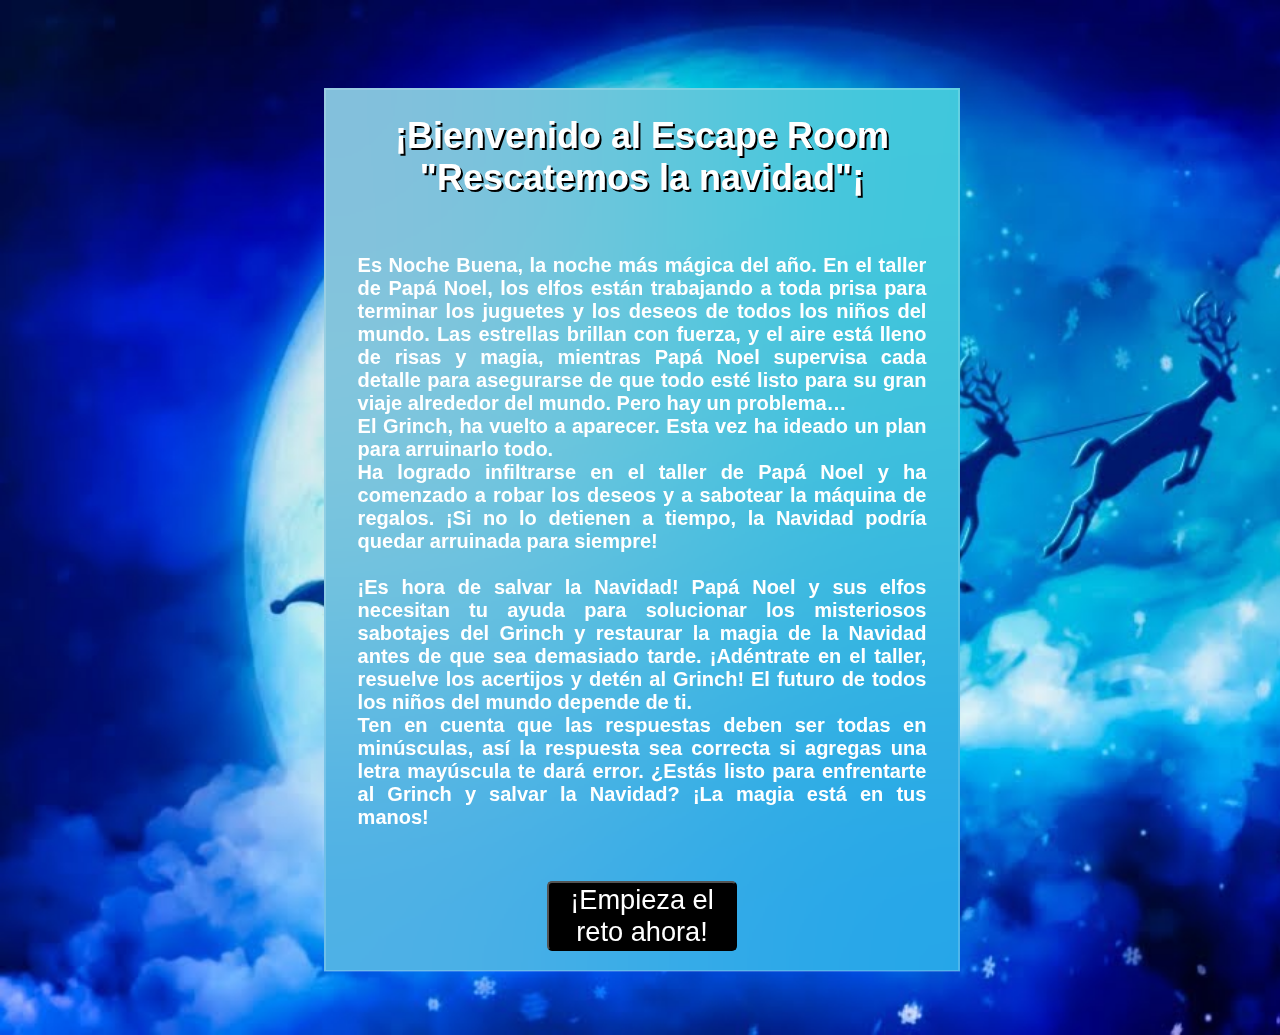
<file: index.html>
<!DOCTYPE html>
<html lang="en">
<head>
    <meta charset="UTF-8">
    <meta name="viewport" content="width=device-width, initial-scale=1.0">
    <script defer src="./JS/index.js"></script>
    <link href="https://fonts.cdnfonts.com/css/christmas-classica" rel="stylesheet">
    <link rel="stylesheet" href="./CSS/index.css">
    <link rel="icon" type="image/x-icon" href="./imgs/sombrero.png">
    <title>Salvemos la navidad</title>
</head>
<body>
    
</body>
</html>
</file>
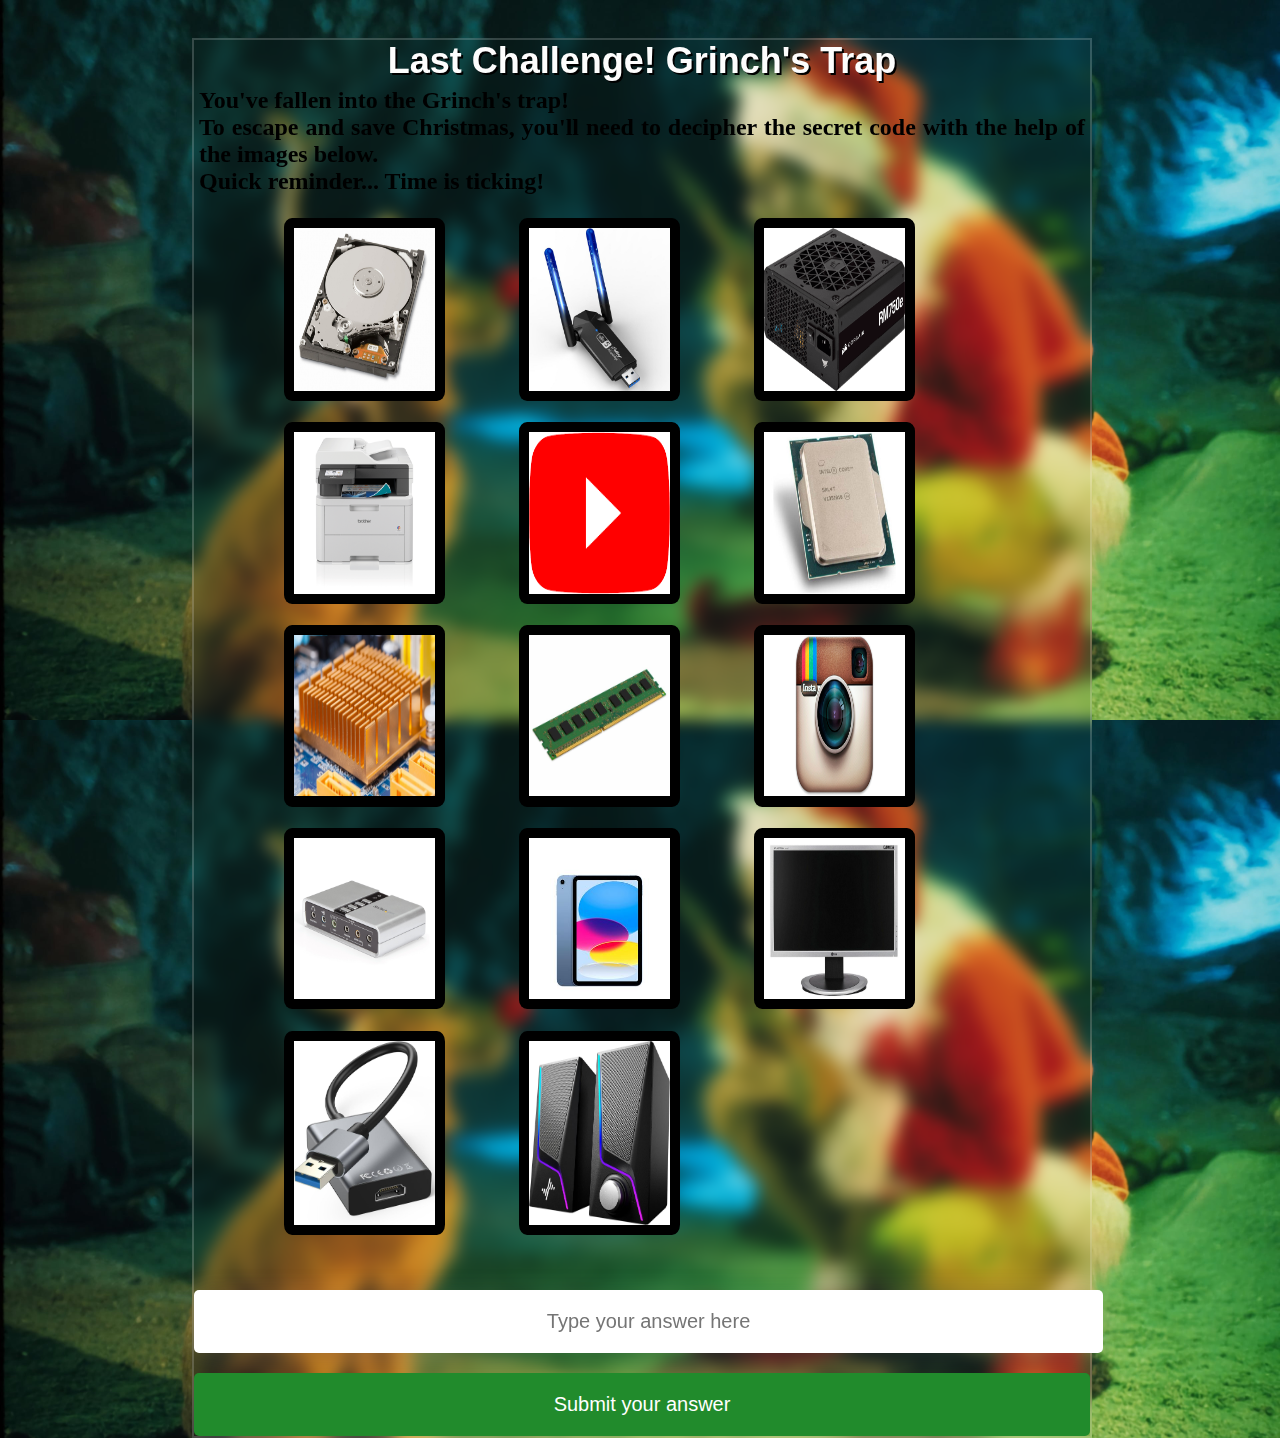
<file: pages/decimoDesafio.html>
<!DOCTYPE html>
<html lang="en">
<head>
    <meta charset="UTF-8">
    <meta name="viewport" content="width=device-width, initial-scale=1.0">
    <link rel="stylesheet" href="../CSS/style.css">
    <link href="https://fonts.cdnfonts.com/css/christmas-classica" rel="stylesheet">
    <link rel="icon" type="image/x-icon" href="../imgs/sombrero.png">
    <script defer src="../JS/desafios.js"></script>
    <title>You are trapped</title>
</head>
<body id="body10">
    <div class="contenedor">
        <h1>Last Challenge! Grinch's Trap</h1>
        <p>You've fallen into the Grinch's trap! <br>To escape and save Christmas,
            you'll need to decipher the secret code with the help of the images below.<br> 
            Quick reminder... Time is ticking!
        </p>
        <br>
        <div class="fotos">
            <img class="fotosDecimo" src="../imgsReto10/1.jpg" alt="Image 1">
            <img class="fotosDecimo" src="../imgsReto10/2.jpg" alt="Image 2">
            <img class="fotosDecimo" src="../imgsReto10/3.png" alt="Image 3">
            <img class="fotosDecimo" src="../imgsReto10/4.png" alt="Image 4">
            <img class="fotosDecimo" src="../imgsReto10/5.png" alt="Image 5">
            <img class="fotosDecimo" src="../imgsReto10/6.jpg" alt="Image 6">
            <img class="fotosDecimo" src="../imgsReto10/7.jpeg" alt="Image 7">
            <img class="fotosDecimo" src="../imgsReto10/8.jpg" alt="Image 8">
            <img class="fotosDecimo" src="../imgsReto10/9.png" alt="Image 9" >
            <img class="fotosDecimo" src="../imgsReto10/10.png" alt="Image 10">
            <img class="fotosDecimo" src="../imgsReto10/11.jpg" alt="Image 11">
            <img class="fotosDecimo" src="../imgsReto10/12.jpg" alt="Image 12">
            <img class="fotosDecimo" src="../imgsReto10/13.jpg" alt="Image 13">
            <img class="fotosDecimo" src="../imgsReto10/14.jpg" alt="Image 14">
    </div>
        <br>
        <form action="" class="formularioDesafio">
            <input type="text" id="decimoLink" name="respuesta" required placeholder="Type your answer here" />
            <button class="btn">Submit your answer</button>
        </form>
    </div>
    <script>
        document.querySelector('.formularioDesafio').addEventListener('submit', function(e) {
            e.preventDefault(); 

            inicializarDesafio(
                'formularioDesafio',        
                'happy christmas',                  
                '¡Reto 10 completado! Felicidades haz salvado la Navidad!.' 
            );
        });
    </script>
</body>
</html>
</file>
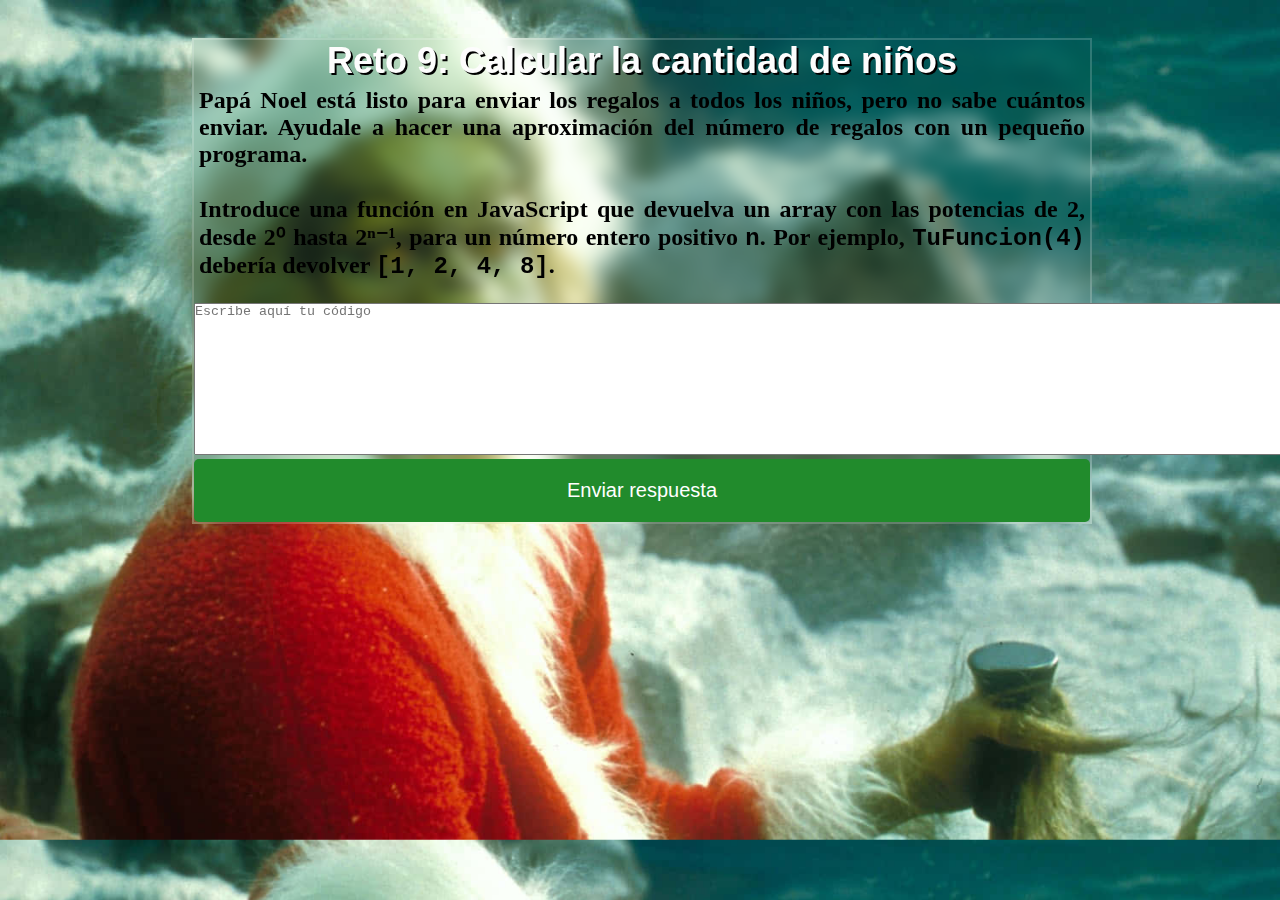
<file: pages/novenoDesafio.html>
<!DOCTYPE html>
<html lang="en">
<head>
    <meta charset="UTF-8">
    <meta name="viewport" content="width=device-width, initial-scale=1.0">
    <link rel="stylesheet" href="../CSS/style.css">
    <link href="https://fonts.cdnfonts.com/css/christmas-classica" rel="stylesheet">
    <link rel="icon" type="image/x-icon" href="../imgs/sombrero.png">
    <title>Escribe una función</title>
</head>
<body id="body9">
    <div class="contenedor">
        <h1>Reto 9: Calcular la cantidad de niños</h1>
        <p>Papá Noel está listo para enviar los regalos a todos los niños, pero no sabe cuántos enviar. 
            Ayudale a hacer una aproximación del número de regalos con un pequeño programa.
        </p>    
        <br>
        <p>Introduce una función en JavaScript que devuelva un array con las potencias de 2, desde 2⁰ hasta 2ⁿ⁻¹, para un número entero positivo <code>n</code>. Por ejemplo, <code>TuFuncion(4)</code> debería devolver <code>[1, 2, 4, 8]</code>.</p>
        <form action="" class="formularioDesafio"><br>
        <textarea rows="10" cols="143" class="textarea_noveno" id="functionInput" placeholder="Escribe aquí tu código"></textarea>
        <button class="btn" type="button" onclick="validateFunction()">Enviar respuesta</button>
        </form>
        <div id="result" class="result"></div>
    </div>

    <script>
        function mensaje_error(){
            // Mostrar error personalizado
            let errorContainer = document.createElement('div');
                errorContainer.style.position = 'fixed';
                errorContainer.style.top = '40%';
                errorContainer.style.width = '100%';
                errorContainer.style.textAlign = 'center';
                errorContainer.style.backgroundColor = 'rgba(255, 0, 0, 0.8)';
                errorContainer.style.color = 'white';
                errorContainer.style.padding = '20px';
                errorContainer.style.zIndex = '1000';

                let errorImage = document.createElement('img');
                errorImage.src = '../imgs/error.jpg';
                errorImage.alt = 'Te has equivocado';
                errorImage.style.width = '300px';
                errorImage.style.marginBottom = '10px';

                let errorMessage = document.createElement('p');
                errorMessage.textContent = 'Te has equivocado, intenta de nuevo';
                errorMessage.style.fontSize = '20px';

                errorContainer.appendChild(errorImage);
                errorContainer.appendChild(errorMessage);
                document.body.appendChild(errorContainer);

                // Eliminar el contenedor después de 5 segundos
                setTimeout(() => {
                    document.body.removeChild(errorContainer);
                }, 2000);
        }
        function mensaje_felicidades() {
    let felicidadesContainer = document.createElement('div');
    felicidadesContainer.style.position = 'fixed';
    felicidadesContainer.style.top = '40%';
    felicidadesContainer.style.width = '100%';
    felicidadesContainer.style.textAlign = 'center';
    felicidadesContainer.style.backgroundColor = 'rgba(102, 210, 102, 1)';
    felicidadesContainer.style.color = 'white';
    felicidadesContainer.style.padding = '20px';
    felicidadesContainer.style.zIndex = '1000';

    let felicidadesImage = document.createElement('img');
    felicidadesImage.src = '../imgs/acierto.jpg';
    felicidadesImage.alt = '¡Felicidades!';
    felicidadesImage.style.width = '300px';
    felicidadesImage.style.marginBottom = '10px';

    let felicidadesMessage = document.createElement('p');
    felicidadesMessage.textContent = '¡Felicidades, has resuelto el reto 9 correctamente! El QR para el último reto esta debajo de la silla de Papá Noel.';
    felicidadesMessage.style.fontSize = '20px';

    felicidadesContainer.appendChild(felicidadesImage);
    felicidadesContainer.appendChild(felicidadesMessage);
    document.body.appendChild(felicidadesContainer);

    // Quitar el mensaje después de 5 segundos
    setTimeout(() => {
        document.body.removeChild(felicidadesContainer);
    }, 5000);
}
        function validateFunction() {
            const userFunctionText = document.getElementById('functionInput').value;
            const resultDiv = document.getElementById('result');
            
            resultDiv.textContent = '';
            resultDiv.className = 'result';

            try {
                const userFunction = new Function(`return (${userFunctionText})`)();

                const testCases = [
                    { input: 1, expected: [1] },
                    { input: 2, expected: [1, 2] },
                    { input: 4, expected: [1, 2, 4, 8] },
                    { input: 5, expected: [1, 2, 4, 8, 16] }
                ];

                let allTestsPass = true;

                for (const test of testCases) {
                    const output = userFunction(test.input);
                    if (!Array.isArray(output) || output.length !== test.expected.length || !output.every((v, i) => v === test.expected[i])) {
                        allTestsPass = false;
                        mensaje_error()
                    }
                }

                if (allTestsPass) {
                    mensaje_felicidades()
                } else {
                    mensaje_error()
                }
            } catch (e) {
                mensaje_error()
            }
        }
    </script>
</body>
</html>
</file>
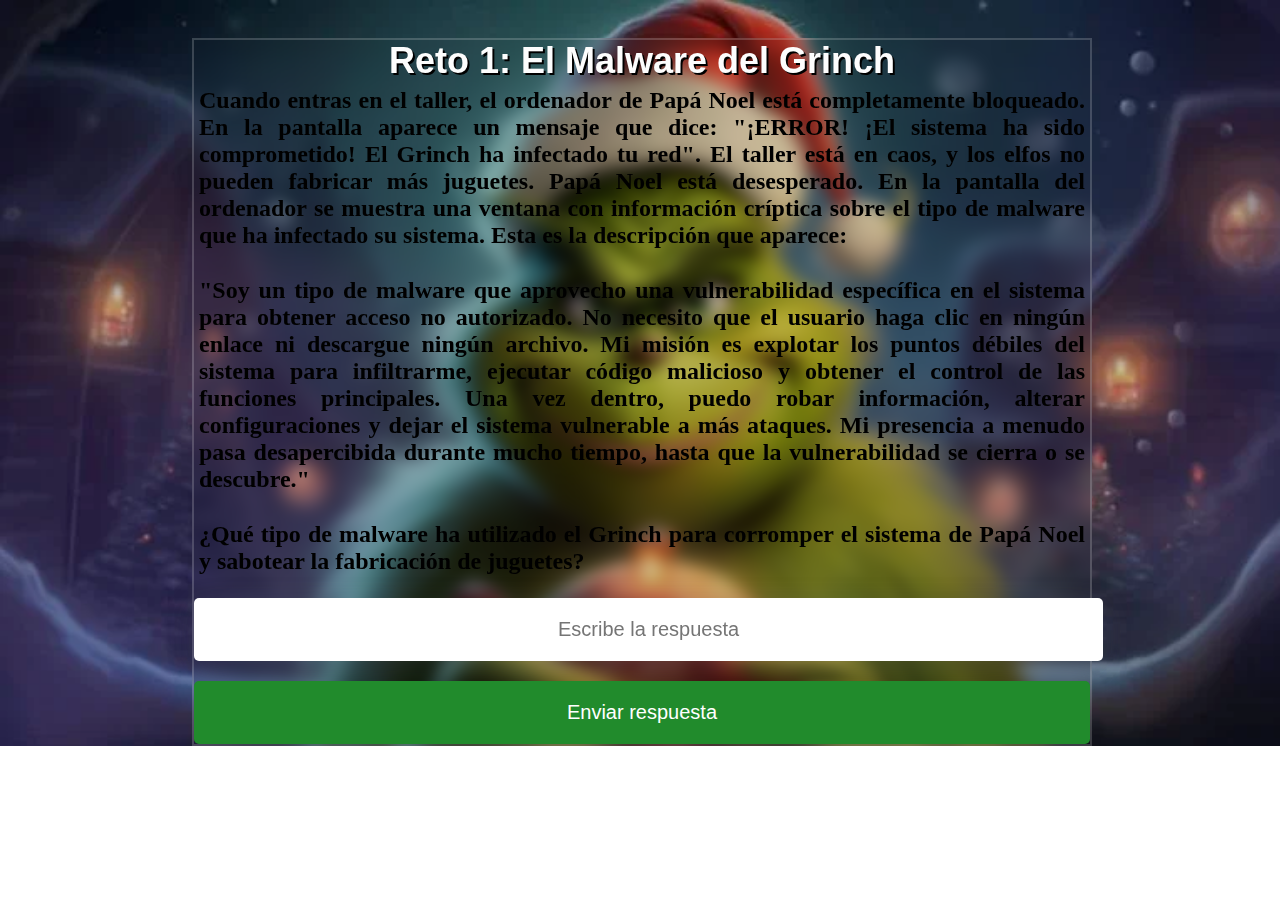
<file: pages/primerDesafio.html>
<!DOCTYPE html>
<html lang="en">
<head>
    <meta charset="UTF-8">
    <meta name="viewport" content="width=device-width, initial-scale=1.0">
    <link rel="stylesheet" href="../CSS/style.css">
    <link href="https://fonts.cdnfonts.com/css/christmas-classica" rel="stylesheet">
    <link rel="icon" type="image/x-icon" href="../imgs/sombrero.png">
    <script defer src="../JS/desafios.js"></script>
    <title>Detecta el Malware</title>
</head>
<body id="body1">
    <div class="contenedor">
        <h1>Reto 1: El Malware del Grinch</h1>
        <p>Cuando entras en el taller, el ordenador de Papá Noel está completamente bloqueado. 
            En la pantalla aparece un mensaje que dice: "¡ERROR! ¡El sistema ha sido comprometido! El Grinch ha infectado tu red". 
            El taller está en caos, y los elfos no pueden fabricar más juguetes. Papá Noel está desesperado.
            En la pantalla del ordenador se muestra una ventana con información críptica sobre el tipo de malware que ha infectado su sistema. 
            Esta es la descripción que aparece:
        </p>
        <br>
        <p>
            "Soy un tipo de malware que aprovecho una vulnerabilidad específica en el sistema para obtener acceso no autorizado. 
            No necesito que el usuario haga clic en ningún enlace ni descargue ningún archivo. 
            Mi misión es explotar los puntos débiles del sistema para infiltrarme, ejecutar código malicioso y obtener el control de las funciones principales. 
            Una vez dentro, puedo robar información, alterar configuraciones y dejar el sistema vulnerable a más ataques. 
            Mi presencia a menudo pasa desapercibida durante mucho tiempo, hasta que la vulnerabilidad se cierra o se descubre."
        </p>
        <br>
        <p>
            ¿Qué tipo de malware ha utilizado el Grinch para corromper el sistema de Papá Noel y sabotear la fabricación de juguetes?
        </p>
        <br>
        <form action="" class="formularioDesafio">
            <input type="text" id="primerLink" name="respuesta" required placeholder="Escribe la respuesta" />
            <button class="btn" >Enviar respuesta</button>
        </form>
    </div>
    <script>
        document.querySelector('.formularioDesafio').addEventListener('submit', function(e) {
            e.preventDefault(); 

            inicializarDesafio(
                'formularioDesafio',        
                'exploit',                  
                '¡Reto 1 completado! El próximo reto está detrás del aparato que ayuda a proyectar tu aprendizaje.' 
            );
        });
    </script>
</body>
</html>
</file>
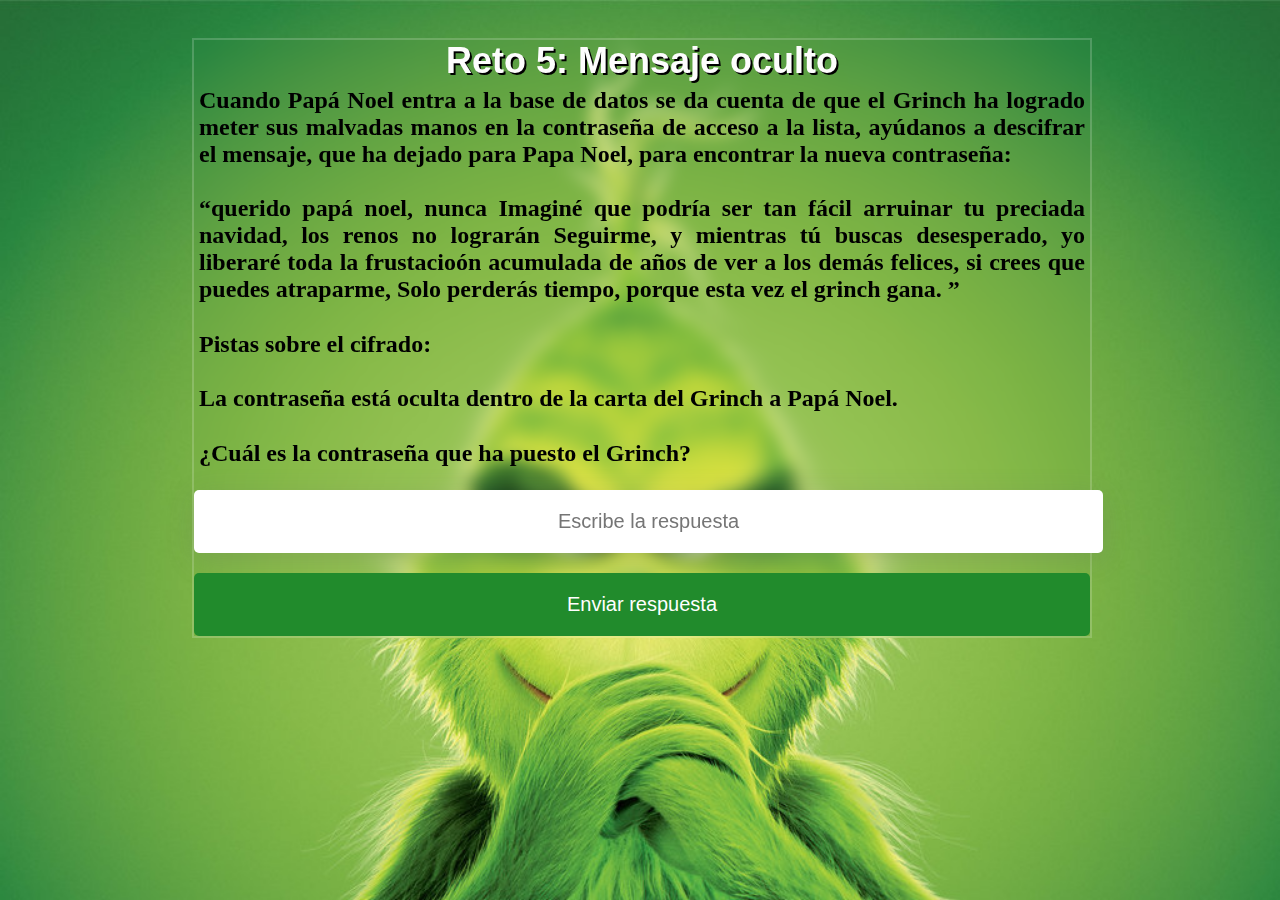
<file: pages/quintoDesafio.html>
<!DOCTYPE html>
<html lang="en">
<head>
    <meta charset="UTF-8">
    <meta name="viewport" content="width=device-width, initial-scale=1.0">
    <link rel="stylesheet" href="../CSS/style.css">
    <link href="https://fonts.cdnfonts.com/css/christmas-classica" rel="stylesheet">
    <script defer src="../JS/desafios.js"></script>
    <link rel="icon" type="image/x-icon" href="../imgs/sombrero.png">
    <title>Descifra la contraseña</title>
</head>
<body id="body5">
    <div class="contenedor">
        <h1>Reto 5: Mensaje oculto </h1>
        <p>
            Cuando Papá Noel entra a la base de datos se da cuenta de que el Grinch ha logrado meter sus malvadas manos en la contraseña de acceso a la lista, 
            ayúdanos a descifrar el mensaje, que ha dejado para Papa Noel, para encontrar la nueva contraseña: <br> <br>
            “querido papá noel, nunca Imaginé que podría ser tan fácil arruinar tu preciada navidad, los renos no lograrán Seguirme, 
            y mientras tú buscas desesperado, yo liberaré toda la frustacioón acumulada de años de ver a los demás felices, si crees que puedes atraparme, 
            Solo perderás tiempo, porque esta vez el grinch gana. ”
        </p>
    <br>
    <p>
        Pistas sobre el cifrado: <br><br>
        La contraseña está oculta dentro de la carta del Grinch a Papá Noel.<br>
    </p>
<br>
    <p>
        ¿Cuál es la contraseña que ha puesto el Grinch?
    </p>
<br>
    <form action="" class="formularioDesafio">
        <input type="text" id="sextoLink" name="respuesta" required placeholder="Escribe la respuesta" />
        <button class="btn">Enviar respuesta</button>
    </form>
</div>
<script>
    document.querySelector('.formularioDesafio').addEventListener('submit', function(e) {
        e.preventDefault(); 

        inicializarDesafio(
            'formularioDesafio',        
            'nunca lograran atraparme',                  
            '¡Reto 5 completado! El próximo reto está debajo del bolso de conejo.' 
        );
    });
</script>
</body>
</html>
</file>
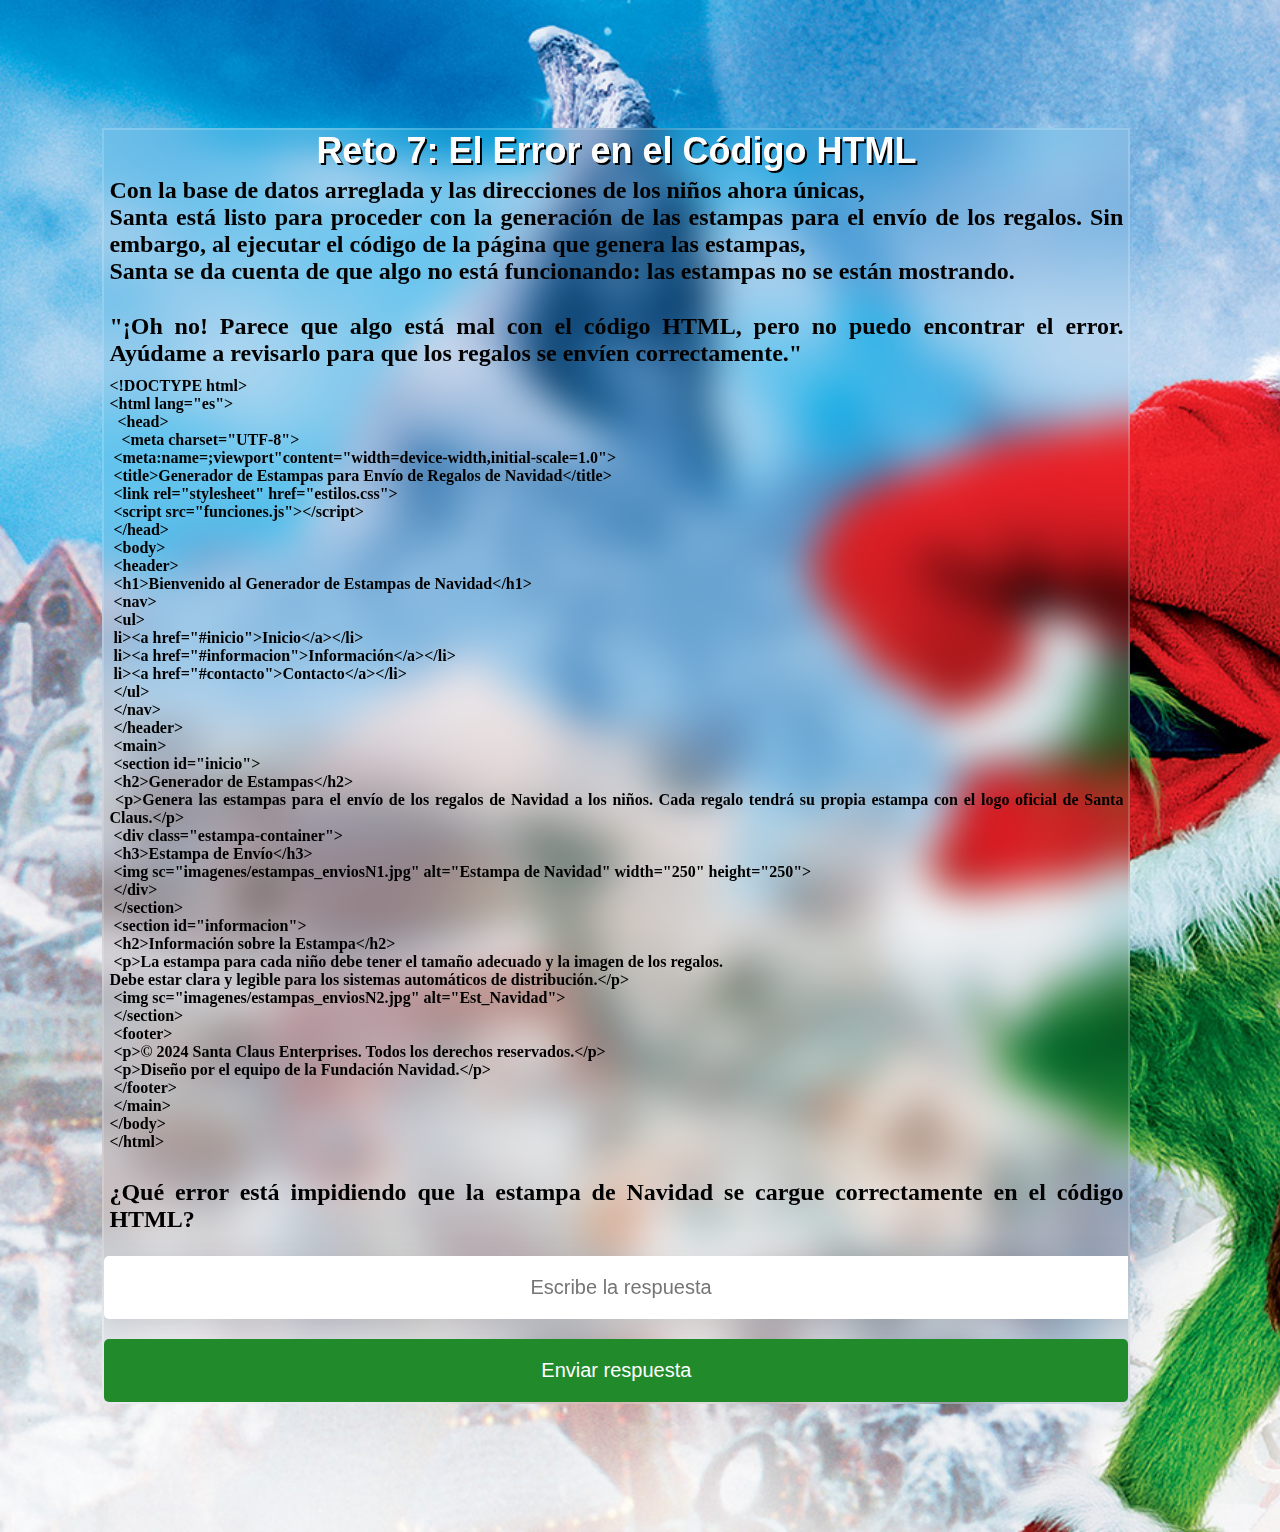
<file: pages/septimoDesafio.html>
<!DOCTYPE html>
<html lang="en">
<head>
    <meta charset="UTF-8">
    <meta name="viewport" content="width=device-width, initial-scale=1.0">
    <link rel="stylesheet" href="../CSS/style.css">
    <link href="https://fonts.cdnfonts.com/css/christmas-classica" rel="stylesheet">
    <link rel="icon" type="image/x-icon" href="../imgs/sombrero.png">
    <script defer src="../JS/desafios.js"></script>
    <title>Error en HTML</title>
</head>
<body id="body7">
    <div class="contenedor7">
        <h1>Reto 7: El Error en el Código HTML </h1>
        <p>
            Con la base de datos arreglada y las direcciones de los niños ahora únicas, 
            <br>Santa está listo para proceder con la generación de las estampas para el envío de los regalos. 
            Sin embargo, al ejecutar el código de la página que genera las estampas, 
            <br>Santa se da cuenta de que algo no está funcionando: las estampas no se están mostrando.
        </p>
        <br>
        <p>
            "¡Oh no! Parece que algo está mal con el código HTML, pero no puedo encontrar el error. Ayúdame a revisarlo para que los regalos se envíen correctamente."
            <br>
            <p id="quintoP">&lt;!DOCTYPE html&gt;<br>
                &lt;html lang=&quot;es&quot;&gt;<br>
                &nbsp;&nbsp;&lt;head&gt;<br>
                &nbsp;&nbsp;&nbsp;&lt;meta charset=&quot;UTF-8&quot;&gt;<br>
                &nbsp;&lt;meta:name=;viewport&quot;content=&quot;width=device-width,initial-scale=1.0&quot;&gt;<br>
                &nbsp;&lt;title&gt;Generador de Estampas para Envío de Regalos de Navidad&lt;/title&gt;<br>
                &nbsp;&lt;link rel=&quot;stylesheet&quot; href=&quot;estilos.css&quot;&gt;<br>
                &nbsp;&lt;script src=&quot;funciones.js&quot;&gt;&lt;/script&gt;<br>
                &nbsp;&lt;/head&gt;<br>
                &nbsp;&lt;body&gt;<br>
                &nbsp;&lt;header&gt;<br>
                &nbsp;&lt;h1&gt;Bienvenido al Generador de Estampas de Navidad&lt;/h1&gt;<br>
                &nbsp;&lt;nav&gt;<br>
                &nbsp;&lt;ul&gt;<br>
                &nbsp;li&gt;&lt;a href=&quot;#inicio&quot;&gt;Inicio&lt;/a&gt;&lt;/li&gt;<br>
                &nbsp;li&gt;&lt;a href=&quot;#informacion&quot;&gt;Información&lt;/a&gt;&lt;/li&gt;<br>
                &nbsp;li&gt;&lt;a href=&quot;#contacto&quot;&gt;Contacto&lt;/a&gt;&lt;/li&gt;<br>
                &nbsp;&lt;/ul&gt;<br>
                &nbsp;&lt;/nav&gt;<br>
                &nbsp;&lt;/header&gt;<br>
                &nbsp;&lt;main&gt;<br>
                &nbsp;&lt;section id=&quot;inicio&quot;&gt;<br>
                &nbsp;&lt;h2&gt;Generador de Estampas&lt;/h2&gt;<br>
                &nbsp;&lt;p&gt;Genera las estampas para el envío de los regalos de Navidad a los niños. Cada regalo tendrá su propia estampa con el logo oficial de Santa Claus.&lt;/p&gt;<br>
                &nbsp;&lt;div class=&quot;estampa-container&quot;&gt;<br>
                &nbsp;&lt;h3&gt;Estampa de Envío&lt;/h3&gt;<br>
                &nbsp;&lt;img sc=&quot;imagenes/estampas_enviosN1.jpg&quot; alt=&quot;Estampa de Navidad&quot; width=&quot;250&quot; height=&quot;250&quot;&gt;<br>
                &nbsp;&lt;/div&gt;<br>
                &nbsp;&lt;/section&gt;<br>
                &nbsp;&lt;section id=&quot;informacion&quot;&gt;<br>
                &nbsp;&lt;h2&gt;Información sobre la Estampa&lt;/h2&gt;<br>
                &nbsp;&lt;p&gt;La estampa para cada niño debe tener el tamaño adecuado y la imagen de los regalos. <br>Debe estar clara y legible para los sistemas automáticos de distribución.&lt;/p&gt;<br>
                &nbsp;&lt;img sc=&quot;imagenes/estampas_enviosN2.jpg&quot; alt=&quot;Est_Navidad&quot;&gt;<br>
                &nbsp;&lt;/section&gt;<br>
                &nbsp;&lt;footer&gt;<br>
                &nbsp;&lt;p&gt;&copy; 2024 Santa Claus Enterprises. Todos los derechos reservados.&lt;/p&gt;<br>
                &nbsp;&lt;p&gt;Diseño por el equipo de la Fundación Navidad.&lt;/p&gt;<br>
                &nbsp;&lt;/footer&gt;<br>
                &nbsp;&lt;/main&gt;<br>
                &lt;/body&gt;<br>
                &lt;/html&gt;                
        </p>
        <br>
        <p>
            ¿Qué error está impidiendo que la estampa de Navidad se cargue correctamente en el código HTML?
        </p>
        <br>
        <form action="" class="formularioDesafio">
            <input type="text" id="quintoLink" name="respuesta" required placeholder="Escribe la respuesta" />
            <button class="btn">Enviar respuesta</button>
        </form>
    </div>
    <script>
        document.querySelector('.formularioDesafio').addEventListener('submit', function(e) {
            e.preventDefault(); 

            inicializarDesafio(
                'formularioDesafio',        
                'src',                  
                '¡Reto 7 completado! Para obtener el código QR del próximo reto grita "Ill I want for christmas is you" y vendrá a ti.' 
            );
        });
    </script>
</body>
</html>
</file>
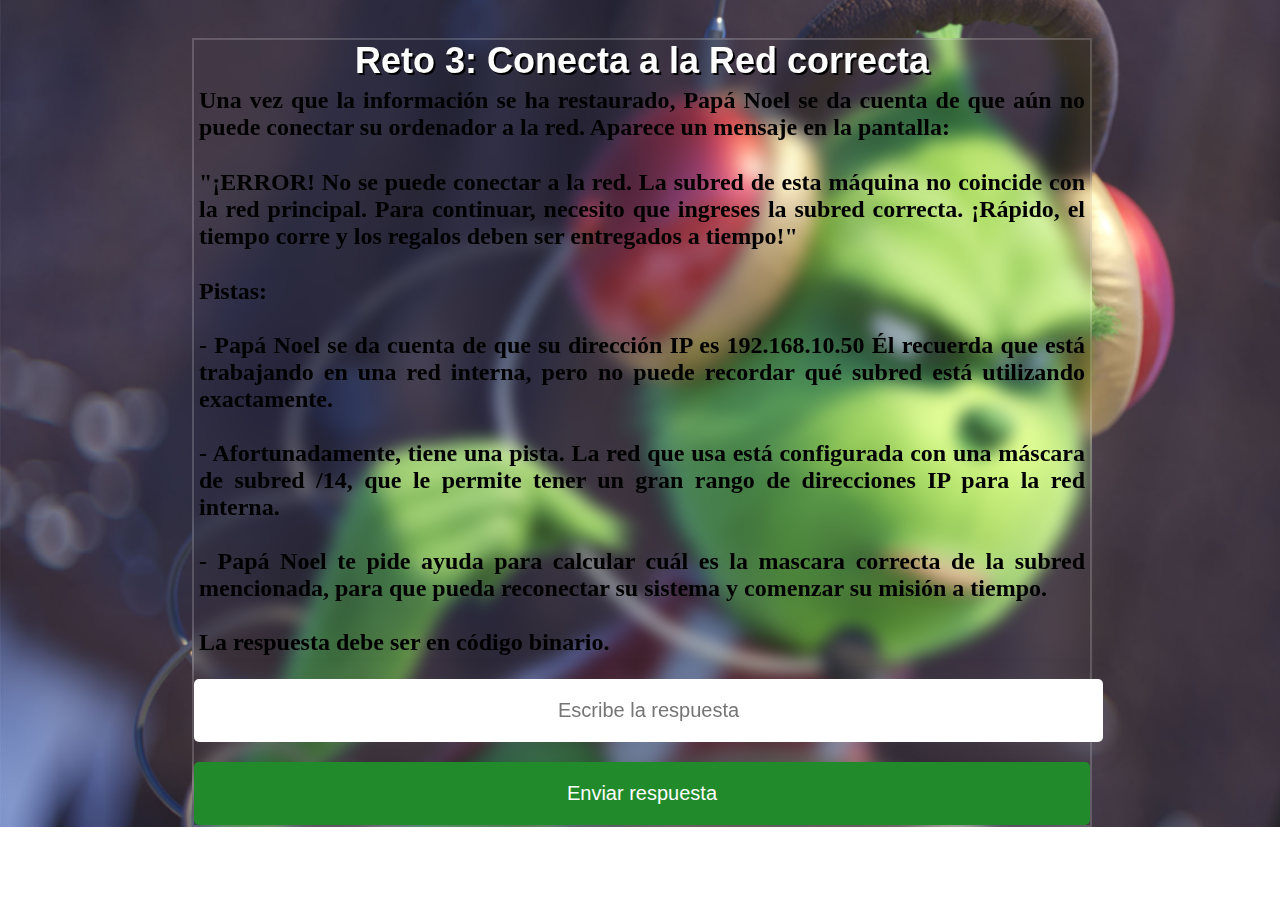
<file: pages/tercerDesafio.html>
<!DOCTYPE html>
<html lang="en">
<head>
    <meta charset="UTF-8">
    <meta name="viewport" content="width=device-width, initial-scale=1.0">
    <link rel="stylesheet" href="../CSS/style.css">
    <link href="https://fonts.cdnfonts.com/css/christmas-classica" rel="stylesheet">
    <script defer src="../JS/desafios.js"></script>
    <link rel="icon" type="image/x-icon" href="../imgs/sombrero.png">
    <title>Conecta a la Red</title>
</head>
<body id="body3">
    <div class="contenedor">
        <h1>Reto 3: Conecta a la Red correcta</h1>
        <p>
            Una vez que la información se ha restaurado, Papá Noel se da cuenta de que aún no puede conectar su ordenador a la red.
            Aparece un mensaje en la pantalla:
        </p>
        <br>
        <p>
            "¡ERROR! No se puede conectar a la red. La subred de esta máquina no coincide con la red principal. 
            Para continuar, necesito que ingreses la subred correcta. ¡Rápido, el tiempo corre y los regalos deben ser entregados a tiempo!"
        </p>
        <br>
        <p>
            Pistas: <br><br>
            - Papá Noel se da cuenta de que su dirección IP es 192.168.10.50 Él recuerda que está trabajando en una red interna, pero no puede recordar qué subred está utilizando exactamente.<br><br>
            - Afortunadamente, tiene una pista. La red que usa está configurada con una máscara de subred /14, que le permite tener un gran rango de direcciones IP para la red interna.<br><br>
            - Papá Noel te pide ayuda para calcular cuál es la mascara correcta de la subred mencionada, para que pueda reconectar su sistema y comenzar su misión a tiempo.<br><br>
            La respuesta debe ser en código binario.
        </p>
        <br>
        <form action="" class="formularioDesafio">
            <input type="text" id="tercerLink" name="respuesta" required placeholder="Escribe la respuesta" />
            <button class="btn">Enviar respuesta</button>
        </form>
    </div>
    <script>
        document.querySelector('.formularioDesafio').addEventListener('submit', function(e) {
            e.preventDefault(); 

            inicializarDesafio(
                'formularioDesafio',        
                '11111111.11111100.00000000.00000000',                  
                '¡Reto 3 completado! el próximo reto está debajo de la útlima mesa a la derecha.' 
            );
        });
    </script>
</body>
</html>
</file>
<file: CSS/index.css>
body {
    background-image: url("../imgs/maxresdefault.jpg");
    background-repeat: no-repeat;
    background-size: cover;
}

.contenedor {
	max-width: 90%;
	width: 50%;
	margin-top: 7%;
    margin-left: 25%;
    background: transparent;
    border: 2px solid rgba(255, 255, 255, 0.185);
    backdrop-filter: blur(250px);
    margin-bottom: 5%;
}

h1{
    font-family: 'Christmas   Classica', sans-serif;
    font-size:2.25rem;
    color: white;
    text-shadow: 2px 2px black;
    text-align: center;
}

p{
    font-family: 'Segoe UI', Tahoma, Geneva, Verdana, sans-serif;
    text-align: justify;
    font-weight: bolder;
    font-size: 1.25rem;
    color: rgb(255, 255, 255);
    border-radius: 5px;
    padding: 5%;
}
button{
    background-color: black;
    font-family: 'Christmas   Classica', sans-serif;
    font-size: 1.70rem;
    color: rgb(255, 255, 255);
    width: 30%;
    height: 30%;
    border-radius: 5px;
    margin-left: 35%;
    margin-bottom: 3%;
}

@media (max-width: 500px) {
    * {
        margin: 0;
        padding: 0;
        box-sizing: border-box;
    }
    body {
        background-image: url("../imgsMovil/index.jpg");
        background-size: cover; 
        background-position: center;
        background-repeat: no-repeat;
    }

    .contenedor {
        max-width: 70%;
        width: 70%;
        margin-top: 10%;
        margin-left: 15%;
        background: transparent;
        backdrop-filter: blur(90px);
        border-radius: 5%;
    }
    h1{
        font-family: 'Christmas   Classica', sans-serif;
        font-size:1.25rem;
        color: white;
        text-shadow: 2px 2px black;
        text-align: center;
    }
    p{
        font-family: 'Segoe UI', Tahoma, Geneva, Verdana, sans-serif;
        text-align: justify;
        font-size: 1rem;
        color: rgb(255, 255, 255);
        padding: 5%;
    }
    button{
        background-color: black;
        font-family: 'Times New Roman', Times, serif;
        font-weight: bold;
        font-size: 0.9rem;
        color: rgb(255, 255, 255);
        width: 50%;
        height: 50%;
        border-radius: 5px;
        margin-top: 3%;
        margin-bottom: 5%;
        margin-left: 25%;
    }

}
</file>
<file: CSS/style.css>
* {
	margin: 0;
	padding: 0;
}

#body1 {
    background-image: url("../imgs/grinch.jpg");
    background-repeat: no-repeat;
    background-size: cover;
}
#body2{
    background-image: url("../imgs/grinch2.png");
    background-repeat: no-repeat;
    background-size: cover;
}
#body3{
    background-image: url("../imgs/grinch2.jpg");
    background-repeat: no-repeat;
    background-size: cover;
}
#body4{
    background-image: url("../imgs/grinch3.png");
    background-repeat: no-repeat;
    background-size: cover;
}
#body5{
    background-image: url("../imgs/grinch5.jpg");
    background-size: cover;
}
#body6{
    background-image: url("../imgs/grinch6.png");
    background-size: cover; 
}
#body7{
    background-image: url("../imgs/grinch7a.jpg");
    background-size: cover; 
}
#body8{
    background-image: url("../imgs/grinch8.png");
    background-size: cover; 
}
#body9{
    background-image: url("../imgs/grinch8.jpg");
    background-size: cover; 
}
#body10{
    background-image: url("../imgs/grinch7.jpg");
    background-size: contain; 
}
h1{
    font-family: 'Christmas   Classica', sans-serif;
    color: rgb(253, 253, 253);
    text-align: center;
    font-size:2.25rem;
    text-shadow: 2px 2px black;
}
p{
    font-family:'Times New Roman', Times, serif;
    text-align: justify;
    font-weight: bolder;
    font-size: 1.5rem;
    color: black;
    border-radius: 5px;
    padding: 5px;
}
#quintoP{
    font-family:'Times New Roman', Times, serif;
    text-align: justify;
    font-weight: bolder;
    font-size: 1rem;
    border-radius: 5px;
    padding: 5px;
}
.contenedor {
    background: transparent;
    border: 2px solid rgba(255, 255, 255, 0.185);
    backdrop-filter: blur(8px);
	max-width: 90%;
	width: 70%;
	margin-top: 3%;
    margin-left: 15%;
}
.contenedor7 {
    max-width: 100%;
    width: 80%;
    margin-left: 8%;
    margin-top: 10%;
    margin-bottom: 10%;
    border: 2px solid rgba(255, 255, 255, 0.185);
    backdrop-filter: blur(20px);
    word-wrap: break-word;
    overflow-x:hidden;
}

.formularioDesafio input[type='text'] {
	padding: 20px;
	border: none;
	background: #fff;
	width: 97%;
	border-radius: 5px;
	box-shadow: rgba(100, 100, 111, 0.2) 0px 7px 29px 0px;
	font-size: 20px;
	margin-bottom: 20px;
	font-family: 'Open Sans', sans-serif;
    text-align: center;
}

.formularioDesafio .btn {
	width: 100%;
	border: none;
	background: rgb(33, 139, 44);
	color: #fff;
	cursor: pointer;
	padding: 20px;
	font-size: 20px;
	border-radius: 5px;
	font-family: 'Open Sans', sans-serif;

}

.formularioDesafio .btn:hover {
	background: #d6160c;
    cursor: grab;
}

.qrCode {
	display: flex;
	justify-content: center;
	padding: 20px 0;
}
.fotos{
    width: 75%;
    margin-left: 10%;
    display: grid;
    grid-template-columns: repeat(3, 1fr);
    gap: 5%;
    text-decoration: none;
    margin-bottom: 25%;
}
.fotosDecimo{
    height: 100%;
    width: 70%;
    padding: 5%;
    background-color: black;
    border-radius: 5%;
}
@media (max-width: 500px) {
    * {
        margin: 0;
        padding: 0;
        box-sizing: border-box;
    }
    #body1{
        background-image: url("../imgsMovil/grinch12.jpg");
        background-size: cover; 
        background-position: center;
        background-repeat: no-repeat;
    }
    #body2{
        background-image: url("../imgsMovil/grinch1.jpg");
        background-size: cover; 
        background-position: center;
        background-repeat: no-repeat;
    }
    #body3{
        background-image: url("../imgsMovil/grinch3.jpg");
        background-size: cover; 
        background-position: center;
        background-repeat: no-repeat;
    }
    #body4{
        background-image: url("../imgsMovil/grinch7.jpg");
        background-size: cover; 
        background-position: center;
        background-repeat: no-repeat;
    }
    #body5{
        background-image: url("../imgsMovil/grinch5.jpg");
        background-size: cover; 
        background-position: center;
        background-repeat: no-repeat;
    }
    #body6{
        background-image: url("../imgsMovil/grinch6.jpg");
        background-size: cover; 
        background-position: center;
        background-repeat: no-repeat;
    }
    #body7{
        background-image: url("../imgsMovil/grinch7.jpg");
        background-size: cover; 
        background-position: center;
        background-repeat: no-repeat;
    }
    #body8{
        background-image: url("../imgsMovil/grinch8.jpg");
        background-size: cover; 
        background-position: center;
        background-repeat: no-repeat;
    }
    #body9{
        background-image: url("../imgsMovil/grinch9.jpg");
        background-size: cover; 
        background-position: center;
        background-repeat: no-repeat;
    }
    #body10{
        background-image: url("../imgsMovil/grinch10.jpg");
        background-size: cover; 
        background-position: center;
        background-repeat: no-repeat;
    }
    .contenedor {
        max-width: 70%;
        width: 70%;
        margin-top: 10%;
        margin-left: 15%;
        margin-bottom: 10%;
    }
    .contenedor7 {
        max-width: 100%;
        width: 80%;
        margin-left: 8%;
        margin-top: 10%;
        margin-bottom: 10%;
        border: 2px solid rgba(255, 255, 255, 0.185);
        backdrop-filter: blur(10px);
        word-wrap: break-word;
        overflow-x:hidden;
    }
    #quintoP{
        font-family:'Times New Roman', Times, serif;
        text-align: justify;
        font-weight: bolder;
        font-size: 1rem;
        border-radius: 5px;
        padding: 2px;
    }
    h1{
        font-family: 'Christmas   Classica', sans-serif;
        font-size:1.25rem;
        color: white;
        text-shadow: 2px 2px black;
        text-align: center;
    }
    p{
        font-family:'Times New Roman', Times, serif;
        text-align: justify;
        font-weight: bolder;
        font-size: 1rem;
        color: white;
        border-radius: 5px;
        padding: 5px;
    }
    button{
        background-color: black;
        font-family: 'Times New Roman', Times, serif;
        font-weight: bold;
        font-size: 0.9rem;
        color: red;
        width: 50%;
        height: 50%;
        border-radius: 5px;
        margin-top: 3%;
        margin-bottom: 5%;
    }
    pre {
        border-radius: 5px;
        overflow-x: auto;
        white-space: pre-wrap;
        word-wrap: break-word;
        font-size: 1rem;
        color: white;
        padding: 5px;
        font-family: 'Times New Roman', Times, serif;
        font-weight: bold;
        text-align: start;
    }
    .textarea_noveno {
        margin-top: 5%;
        width: 100%;
        height: 100%;
        border: none;
        resize: none; 
        box-sizing: border-box;
    }
    .formularioDesafio .btn {
        width: 80%;
        border: none;
        background: rgb(33, 139, 44);
        color: #fff;
        cursor: pointer;
        padding: 5%;
        font-size: 1rem;
        border-radius: 5px;
        font-family: 'Open Sans', sans-serif;
        margin-left: 10%;
    }
    .formularioDesafio .btn:hover {
        background: #d6160c;
        cursor: grab;
    }
    .formularioDesafio input[type='text'] {
        padding: 5%;
        border: none;
        background: #fff;
        width: 80%;
        border-radius: 5px;
        box-shadow: rgba(100, 100, 111, 0.2) 0px 7px 29px 0px;
        font-size: 1rem;
        margin-bottom: 5%;
        font-family: 'Open Sans', sans-serif;
        text-align: center;
        margin-left: 10%;
    }
    .textarea_noveno {
        width: 100%;
        height: 100%;
        border: none;
        resize: none; 
        box-sizing: border-box;
    }
    

}
</file>
